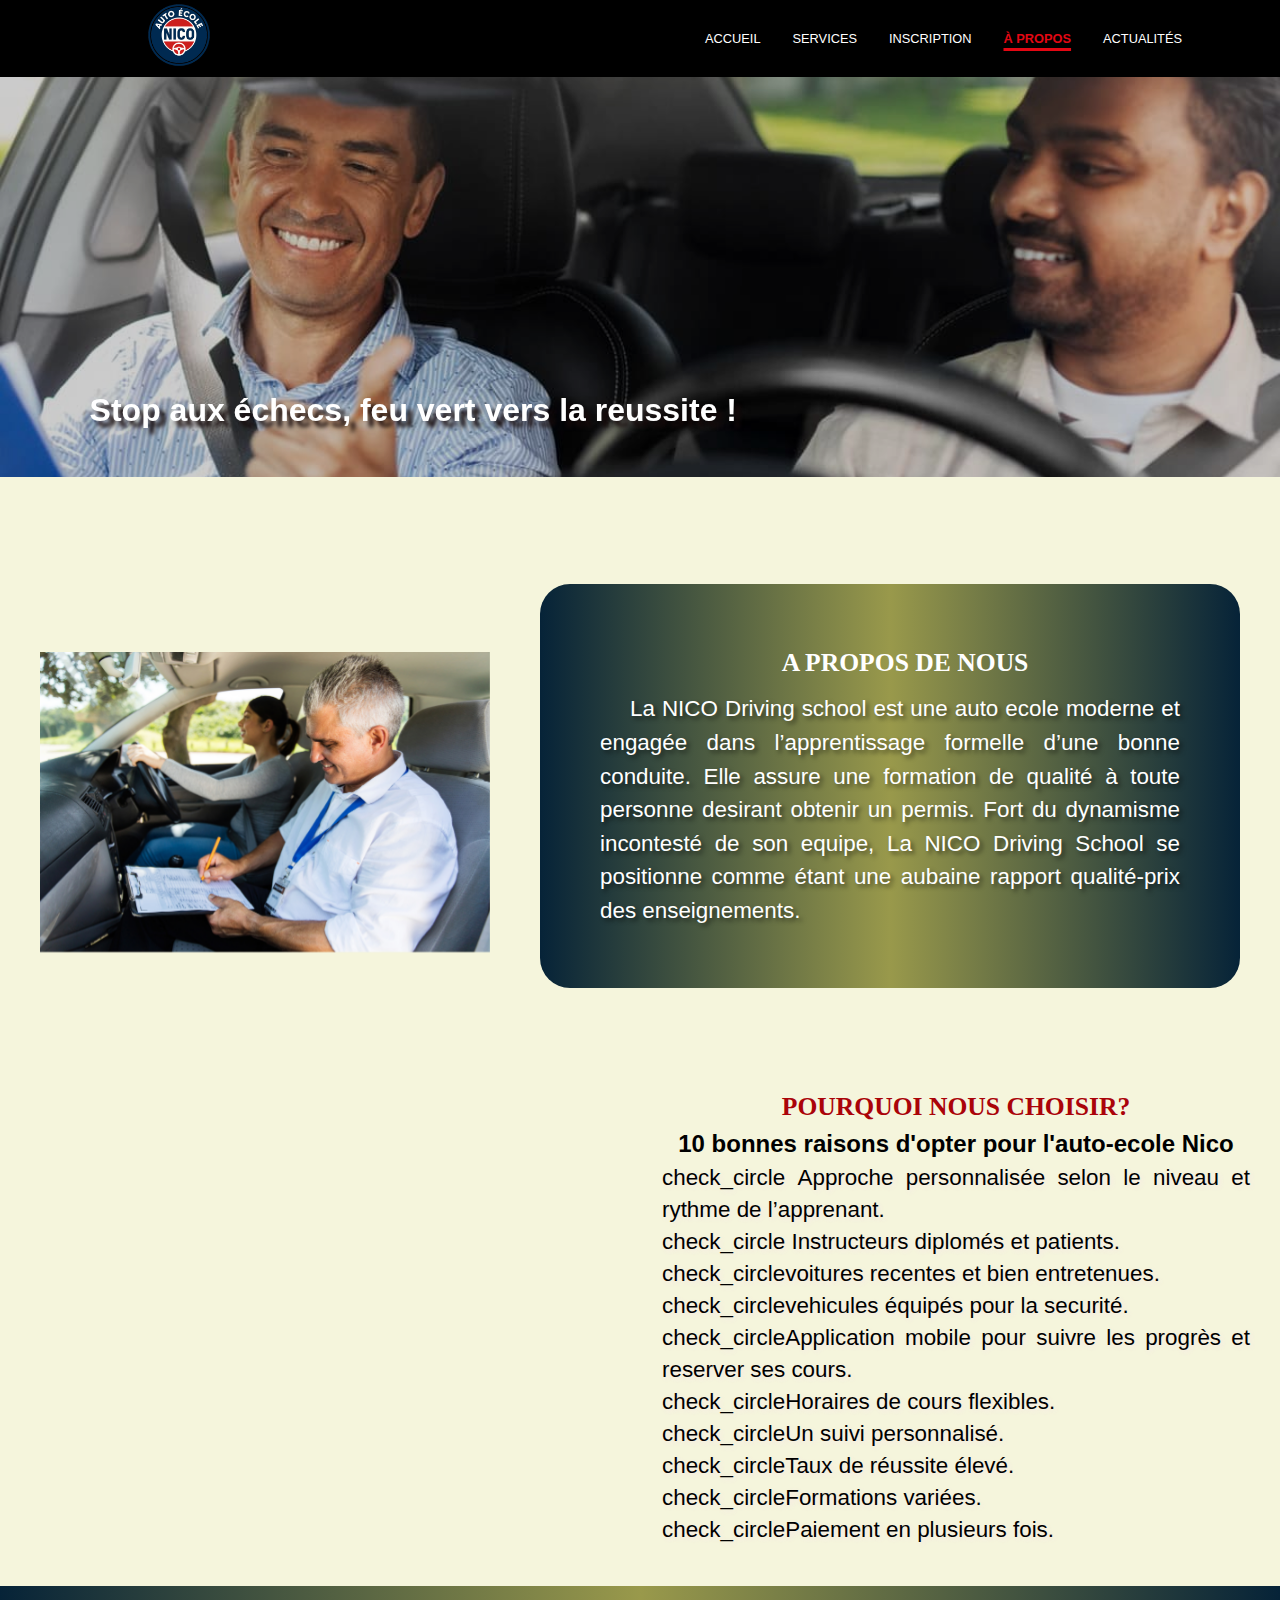
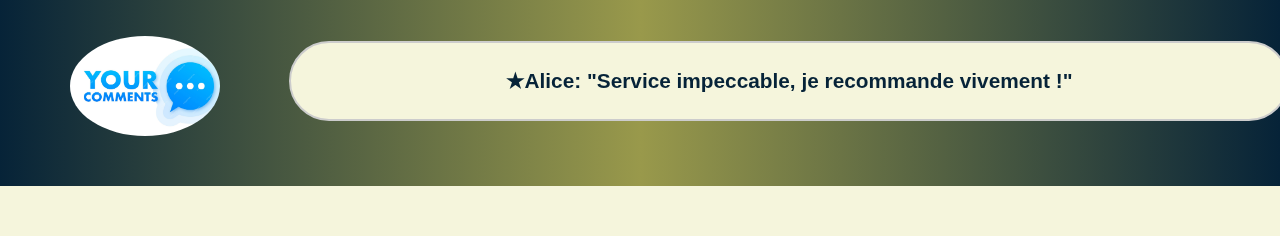
<file: apropos.html>
<!DOCTYPE html>
<html lang="fr">

<head>
    <meta charset="UTF-8" />
    <meta name="viewport" content="width=device-width, initial-scale=1.0" />
    <title>AUTO ÉCOLE NICO</title>
    <script src="index.js"></script>
    <link rel="stylesheet" href="nic.css" />
    <link rel="icon" href="images/light-logo.jpg" type="image/x-icon">
</head>
<body onload="fetchHeaderFooter()">
    <!--header-->
    <div id="header"></div>

    <div class="banniere">
        <img src="permis.jpeg"  alt="permis" />
        <div class="texte-banniere">
            <p>Stop aux échecs, feu vert vers la reussite !</p>
            
        </div>
    </div>

    <section class="info">
        <figure class="info-img"><img src="notes.jpg"  alt="notes"/></figure> 
        <div class="info-text">
            <h1><span>A PROPOS DE NOUS </span></h1>
            <P> La NICO Driving school est une auto ecole moderne et engagée dans l’apprentissage formelle d’une bonne conduite. 
                Elle assure une formation de qualité à toute personne desirant obtenir un permis. 
                Fort du dynamisme incontesté de son equipe, La NICO Driving School se positionne comme étant une aubaine rapport
                qualité-prix des enseignements.
            </P>
        </div>


    </section>


    <section class="mission">
        <figure class="mission img"> <img src="route.avif" class="img-bouge" alt="route" /></figure> 
        <div class="mission-text">
            <h2>POURQUOI <span>NOUS CHOISIR?</span></h2>
            <P>10 bonnes raisons d'opter pour l'auto-ecole Nico
            <ul class="avantages">
                <li><span class="material-symbols-outlined">check_circle </span>Approche personnalisée selon le niveau et rythme de l’apprenant. </li>
                <li><span class="material-symbols-outlined">check_circle </span>Instructeurs diplomés et patients.</li>
                <li><span class="material-symbols-outlined">check_circle</span>voitures recentes et bien entretenues.</li>
                <li><span class="material-symbols-outlined">check_circle</span>vehicules équipés pour la securité.</li>
                <li><span class="material-symbols-outlined">check_circle</span>Application mobile pour suivre les progrès et reserver ses cours.</li>
                <li><span class="material-symbols-outlined">check_circle</span>Horaires de cours flexibles.</li>
                <li><span class="material-symbols-outlined">check_circle</span>Un suivi personnalisé.</li>
                <li><span class="material-symbols-outlined">check_circle</span>Taux de réussite élevé.</li>
                <li><span class="material-symbols-outlined">check_circle</span>Formations variées.</li>
                <li><span class="material-symbols-outlined">check_circle</span>Paiement en plusieurs fois.</li>
                </ul>

        </div>     
           
        
    </section>
    
<section class="comment">

    <img src="com.jpg" alt="logo_commentaire" class="com-image">

        <div class="barre-commentaires">

      <div class="contenu">
        
        <div class="commentaire">★Alice: "Service impeccable, je recommande vivement !"</div>
        <div class="commentaire">★Paul: "Très bonne expérience, mon moniteur était génial."</div>
        <div class="commentaire">★Jeremy: "Des prix compétitifs et une équipe sympa."</div>
        <div class="commentaire">★Elisa: "J’ai eu mon permis du premier coup, merci !"</div>
      </div>
    </div>
  
</section>


    
    
</body>

</html>
</file>
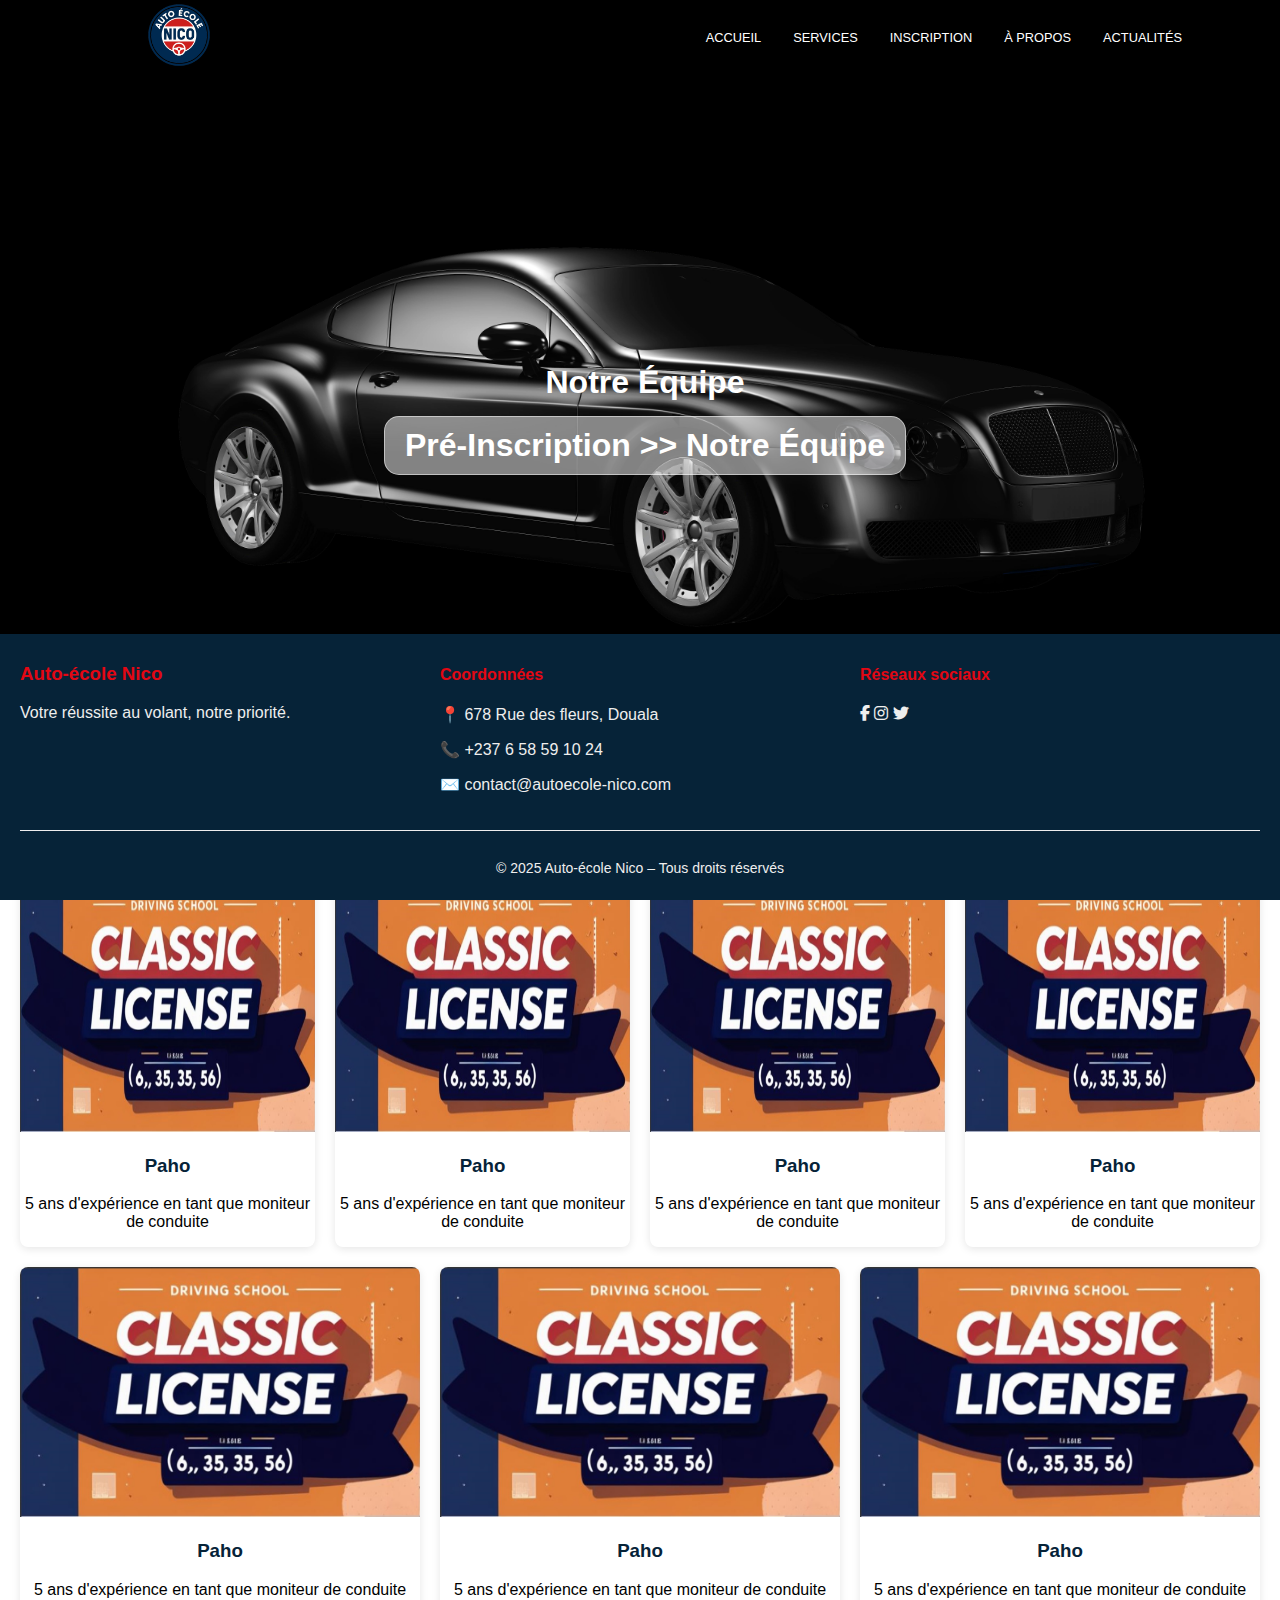
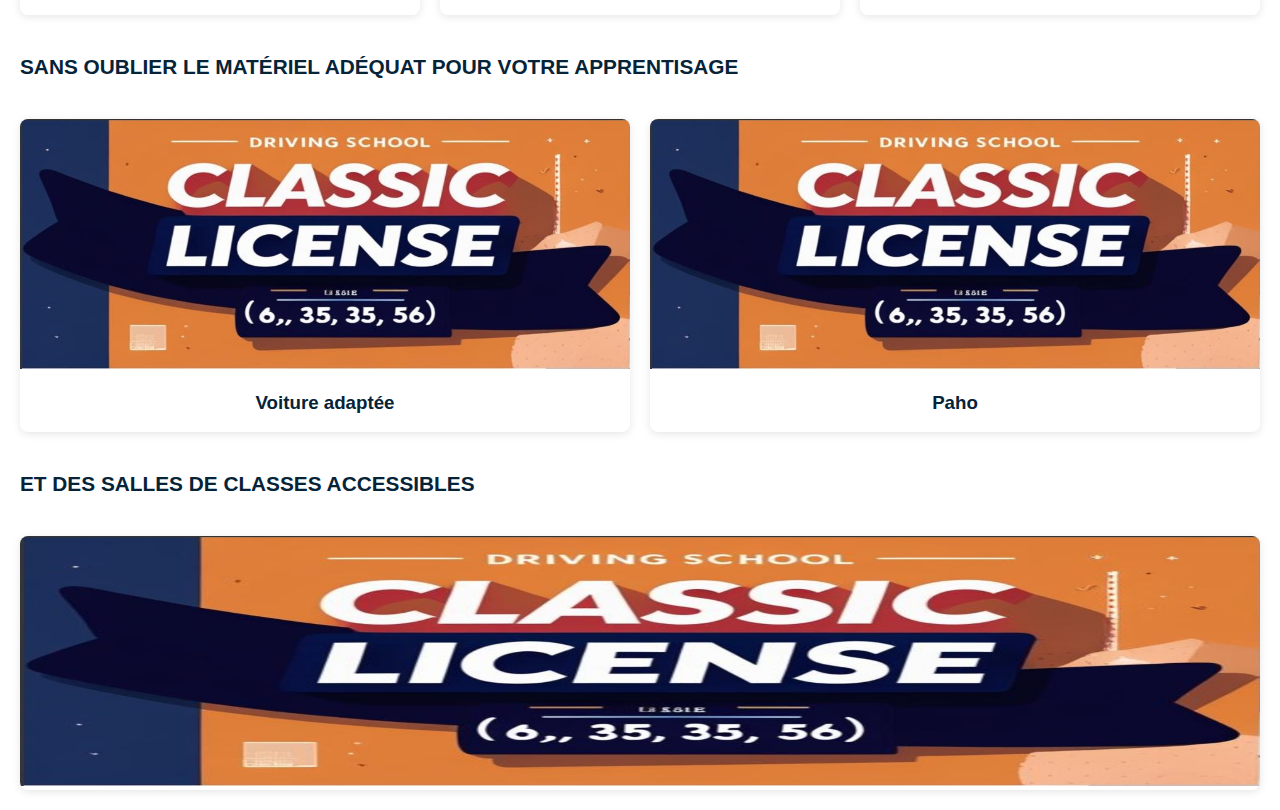
<file: equipe.html>
<!DOCTYPE html>
<html lang="en">
<head>
    <meta charset="UTF-8">
    <meta name="viewport" content="width=device-width, initial-scale=1.0">
    <title>AUTO ÉCOLE NICO</title>
    <link rel="shortcut icon" href="images/auto-ecole-nico.png" type="image/x-icon">
    <link rel="stylesheet" href="styles/equipeStyle.css">
    <script src="index.js"></script>
</head>
<body onload="fetchHeaderFooter()">
    <div id="header"></div>

    <div class="carousel-container">
        <img src="images/black-car.jpg" alt="" class="carousel">
        
        <div class="indication">
            <div class="nom">Notre Équipe</div>
            <div class="place">Pré-Inscription >> Notre Équipe</div>
        </div>
    </div>

    <div class="presentation">PROFITEZ DE NOTRE ÉQUIPE DE QUALITÉ À VOTRE SERVICE</div>

    <div class="card-container">
        <div class="card">
            <img src="images/permis classique.jpg" alt="">
            <h3>Paho</h3>
            <p>5 ans d'expérience en tant que moniteur de conduite</p>
        </div>

        <div class="card">
            <img src="images/permis classique.jpg" alt="">
            <h3>Paho</h3>
            <p>5 ans d'expérience en tant que moniteur de conduite</p>
        </div>

        
        <div class="card">
            <img src="images/permis classique.jpg" alt="">
            <h3>Paho</h3>
            <p>5 ans d'expérience en tant que moniteur de conduite</p>
        </div>

        
        <div class="card">
            <img src="images/permis classique.jpg" alt="">
            <h3>Paho</h3>
            <p>5 ans d'expérience en tant que moniteur de conduite</p>
        </div>

        <div class="card">
            <img src="images/permis classique.jpg" alt="">
            <h3>Paho</h3>
            <p>5 ans d'expérience en tant que moniteur de conduite</p>
        </div>

        <div class="card">
            <img src="images/permis classique.jpg" alt="">
            <h3>Paho</h3>
            <p>5 ans d'expérience en tant que moniteur de conduite</p>
        </div>

        <div class="card">
            <img src="images/permis classique.jpg" alt="">
            <h3>Paho</h3>
            <p>5 ans d'expérience en tant que moniteur de conduite</p>
        </div>
    </div>

    <div class="presentation">SANS OUBLIER LE MATÉRIEL ADÉQUAT POUR VOTRE APPRENTISAGE</div>

    <div class="card-container">
        <div class="card">
            <img src="images/permis classique.jpg" alt="">
            <h3>Voiture adaptée</h3>
        </div>

        <div class="card">
            <img src="images/permis classique.jpg" alt="">
            <h3>Paho</h3>
        </div>
    </div>

    <div class="presentation">ET DES SALLES DE CLASSES ACCESSIBLES</div>

    <div class="card-container">
        <div class="card">
            <img src="images/permis classique.jpg" alt="">
        </div>
    </div>

    <div id="footer"></div>
</body>
</html>
</file>
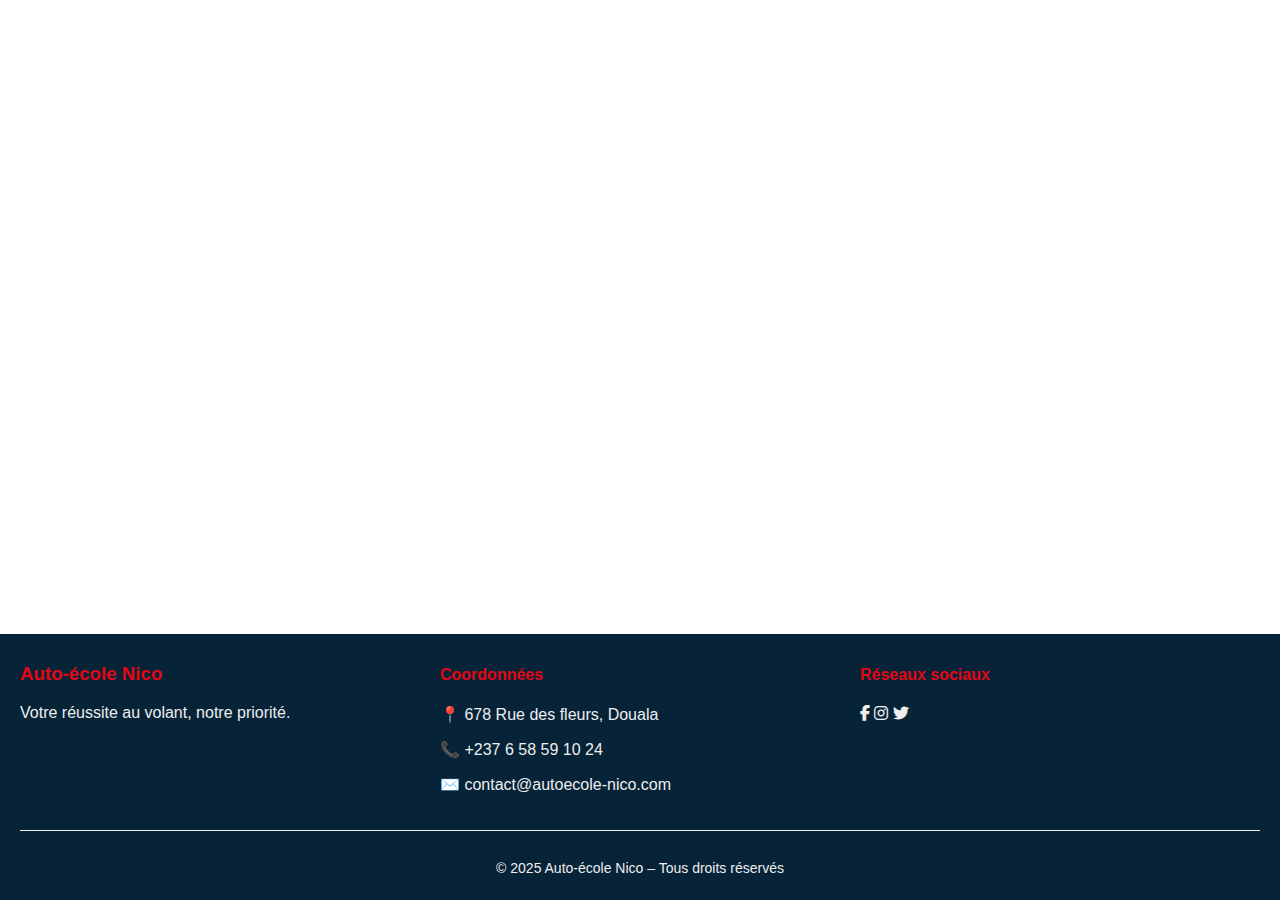
<file: footer.html>
<!DOCTYPE html>
<html lang="en">
<head>
    <link rel="stylesheet" href="https://cdnjs.cloudflare.com/ajax/libs/font-awesome/6.4.0/css/all.min.css">
    <meta charset="UTF-8">
    <meta name="viewport" content="width=device-width, initial-scale=1.0">
    <title>footer_site</title>
    <link rel="stylesheet" href="styles/footerStyle.css">
</head>
<body>
    <footer>
    <div class="footer-container">
        <div class="footer-section">
        <h3>Auto-école Nico</h3>
        <p>Votre réussite au volant, notre priorité.</p>
        </div>

        <div class="footer-section">
        <h4>Coordonnées</h4>
        <p>📍 678 Rue des fleurs, Douala</p>
        <p>📞 +237 6 58 59 10 24</p>
        <p>✉️ contact@autoecole-nico.com</p>
        </div>

        <div class="footer-section">
        <h4>Réseaux sociaux</h4>
        <p class="socials">
            <!--
            <a href="#">Facebook</a> |
            <a href="#">Instagram</a> |
            <a href="#">YouTube</a>
            -->
            <i class="fab fa-facebook-f"></i>
            <i class="fab fa-instagram"></i>
            <i class="fab fa-twitter"></i>
        </p>
        </div>
    </div>

    <div class="footer-bottom">
        <p>&copy; 2025 Auto-école Nico – Tous droits réservés</p>
    </div>
    </footer>
</body>
</html>
</file>
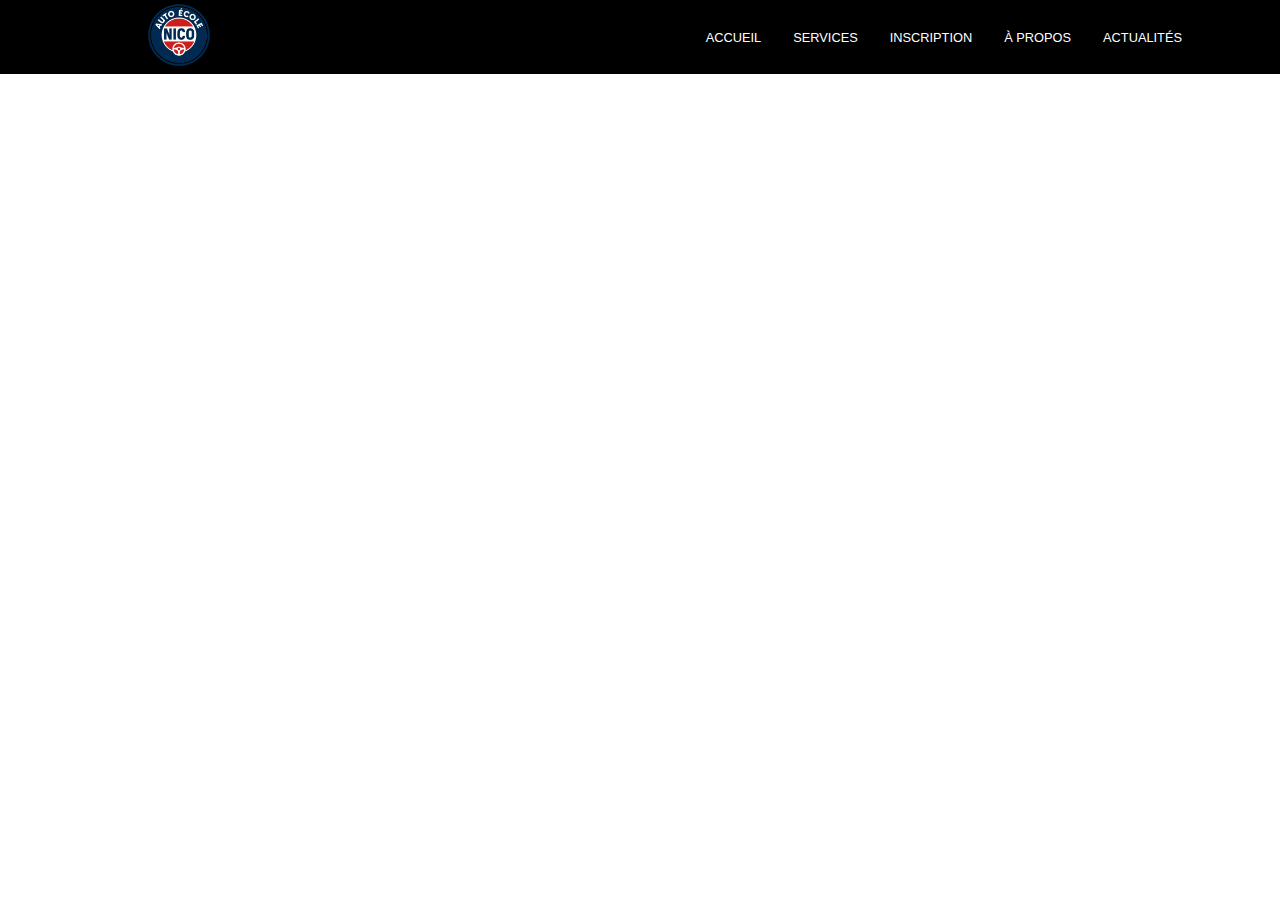
<file: header.html>
<!DOCTYPE html>
<html lang="en">
<head>
    <meta charset="UTF-8">
    <meta name="viewport" content="width=device-width, initial-scale=1.0">
    <link rel="stylesheet" href="styles/headerStyle.css">
    <script src="index.js"></script>
</head>
<body>

    <!--Navigation Menu-->
    <nav>
        <div class="logo">
            <a href="./index.html"><img src="images/auto-ecole-nico.png" alt="The Logo" class="logo-link"></a>
            <!-- <h3>Auto École Nico</h3> -->
        </div>

        <div class="hamburger" onclick="openClose()">
            <div class="bar"></div>
            <div class="bar"></div>
            <div class="bar"></div>
        </div>

        <ul class="sidebar">
            <li onclick="openClose()">
                <a><svg xmlns="http://www.w3.org/2000/svg" height="24px" viewBox="0 -960 960 960" width="24px" fill="#1f1f1f"><path d="m256-200-56-56 224-224-224-224 56-56 224 224 224-224 56 56-224 224 224 224-56 56-224-224-224 224Z"/></svg></a>
            </li>
            <li>
                <a href="/index.html" class="nav-link btn">Accueil</a>
            </li>
            <li>
                <a href="/services.html" class="nav-link btn">Services</a>
            </li>
            <li>
                <a href="/inscription.html" class="nav-link btn">Pré-Inscription</a>
            </li>
            <li>
                <a href="/apropos.html" class="nav-link btn">À propos</a>
            </li>
        </ul>

        <ul class="sidebar">
            <li onclick="openClose()">
                <a><svg xmlns="http://www.w3.org/2000/svg" height="24px" viewBox="0 -960 960 960" width="24px" fill="#1f1f1f"><path d="m256-200-56-56 224-224-224-224 56-56 224 224 224-224 56 56-224 224 224 224-56 56-224-224-224 224Z"/></svg></a>
            </li>
            <li>
                <a href="/index.html" class="nav-link btn">Accueil</a>
            </li>
            <li>
                <a href="/services.html" class="nav-link btn">Services</a>
            </li>
            <li>
                <a href="/inscription.html" class="nav-link btn">Pré-Inscription</a>
            </li>
            <li>
                <a href="/apropos.html" class="nav-link btn">À propos</a>
            </li>
        </ul>

        <ul class="nav-links">
            <li>
                <a href="./index.html" class="nav-link btn">Accueil</a>
            </li>
            <li>
                <a href="./services.html" class="nav-link btn">Services</a>
            </li>
            <li>
                <a href="/inscription.html" class="nav-link btn">Inscription</a>
            </li>
            <li>
                <a href="./apropos.html" class="nav-link btn">À propos</a>
            </li>
<li>
                <a href="./actualité.html" class="nav-link btn">Actualités</a>
            </li>
        </ul>
    </nav>
</body>
</html>
</file>
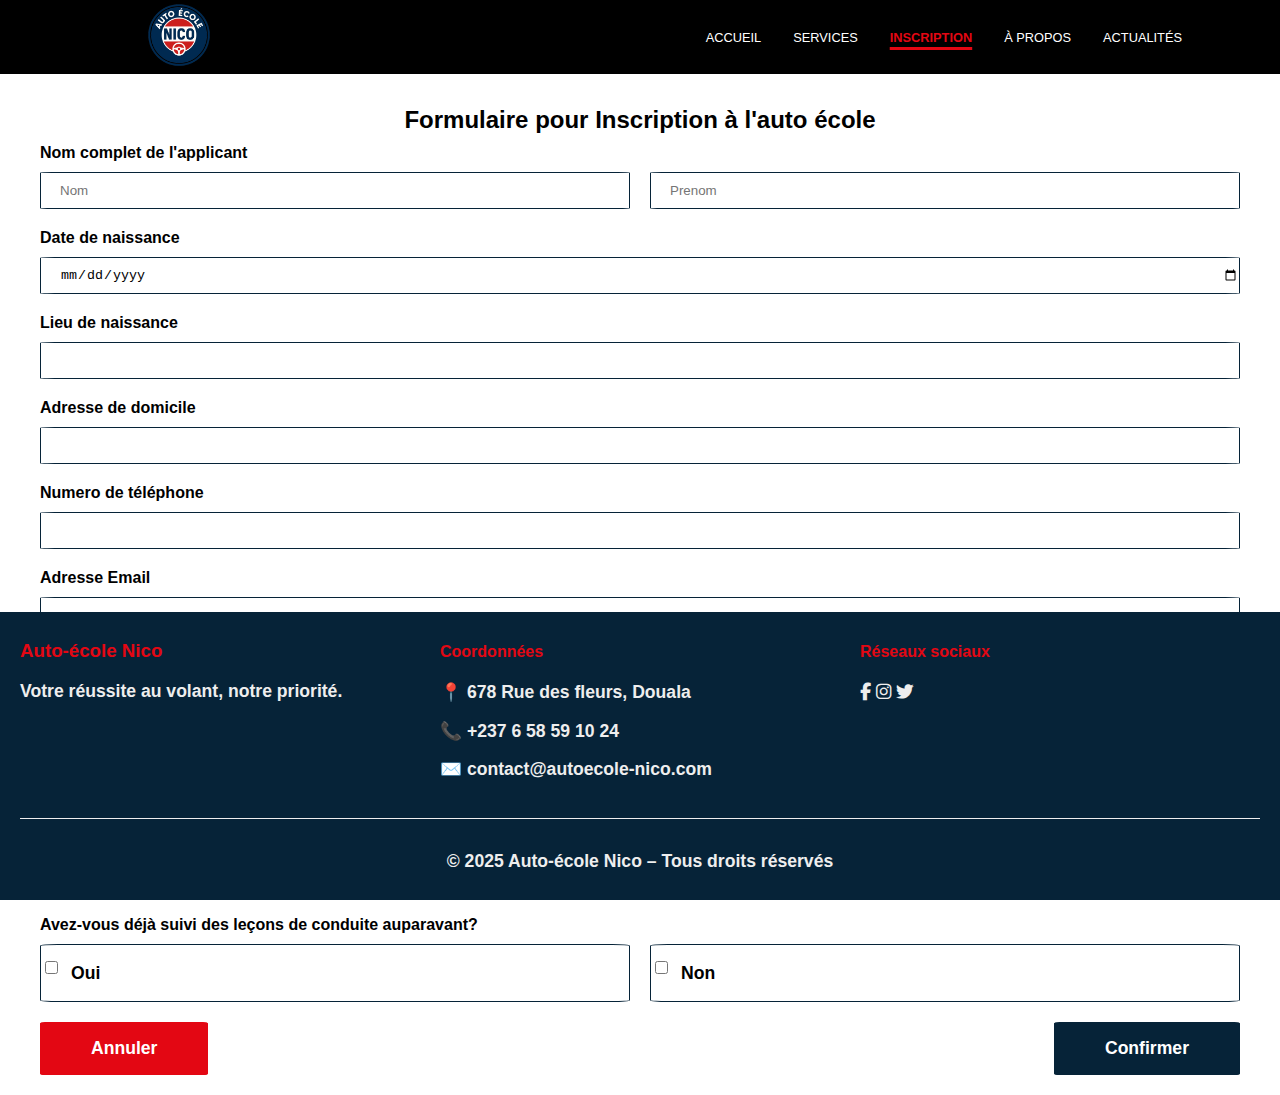
<file: inscription.html>
<!DOCTYPE html>
<html lang="en">
<head>
    <meta charset="UTF-8">
    <meta name="viewport" content="width=device-width, initial-scale=1.0">
    <title>INSCRIPTION</title>
    <link rel="shortcut icon" href="images/dark-logo.jpg" type="image/x-icon">
    <script src="index.js"></script>
    <link rel="stylesheet" href="styles/inscriptionStyle.css">
</head>
<body onload="fetchHeaderFooter()">
    <!--header-->
    <div id="header"></div>

    <div class="formulaire">
        <h4>Formulaire pour Inscription à l'auto école</h4>
        <form action="">
            <!--Nom et prenom-->
            <label for="nom_et_prenom">Nom complet de l'applicant</label>
            <div class="nom_prenom">
                <input type="text" placeholder="Nom" name="nom_prenom" id="nom_et_prenom">
                <input type="text" placeholder="Prenom" name="nom_prenom" id="nom_et_prenom">
            </div>

            <!--Date de naissance-->
            <label for="date_de_naissance">Date de naissance</label>
            <input type="date" name="date_de_naissance" id="date_de_naissance">

            <!--Lieu de Naissance-->
            <label for="lieu_de_naissance">Lieu de naissance</label>
            <input type="text" name="lieu_de_naissance" id="lieu_de_naissance">

            <!--Adresse de domicile-->
            <label for="adresse">Adresse de domicile</label>
            <input type="text" name="adresse" id="adresse">

            <!--Numero de telephone-->
            <label for="numero">Numero de téléphone</label>
            <input type="text" name="numero" id="numero">

            <!--Adresse Email-->
            <label for="email">Adresse Email</label>
            <input type="email" name="email" id="email">

            <!--Categorie-->
            <label for="selection">Catégorie</label>
            <select name="selection" id="selection" selected="">
                <option value=""></option>
                <option value="A">Catégorie A</option>
                <option value="B">Catégorie B</option>
            </select>

            <!--Type de formation-->
            <label for="type_de_formation">Sélectionnez le type de permis</label>
            <select name="type" id="type_de_formation">
                <option value="">Permis Express</option>
                <option value="">Permis Classique</option>
                <option value="">Permis Turbo</option>
                <option value="">Permis Campus</option>
            </select>

            <!--Permis Valide-->
            <label for="permis_valide">Avez-vous un permis de conduire valide?</label>
            <div class="permis_valid" id="permis_valide">
                <div class="oui">
                    <input type="checkbox" name="permis_valide" id="" class="check">
                    <p>Oui</p>
                </div>
                <div class="non">
                    <input type="checkbox" name="permis_valide" id="" class="check">
                    <p>Non</p>
                </div>
            </div>

            <!--Lecons Auparavant-->
            <label for="lecons_auparavant">Avez-vous déjà suivi des leçons de conduite auparavant?</label>
            <div class="lecons_auparavan" id="lecons_auparavant">
                <div class="oui">
                    <input type="checkbox" name="lecons_auparavant" id="" class="check">
                    <p>Oui</p>
                </div>
                <div class="non">
                    <input type="checkbox" name="lecons_auparavant" id="" class="check">
                    <p>Non</p>
                </div>
            </div>

            <div class="buttons">
                <button type="submit" class="cancel">Annuler</button>
                <button type="submit" class="confirm">Confirmer</button>
            </div>

        </form>
    </div>
    
    <!--footer-->
    <div id="footer"></div>
</body>
</html>
</file>
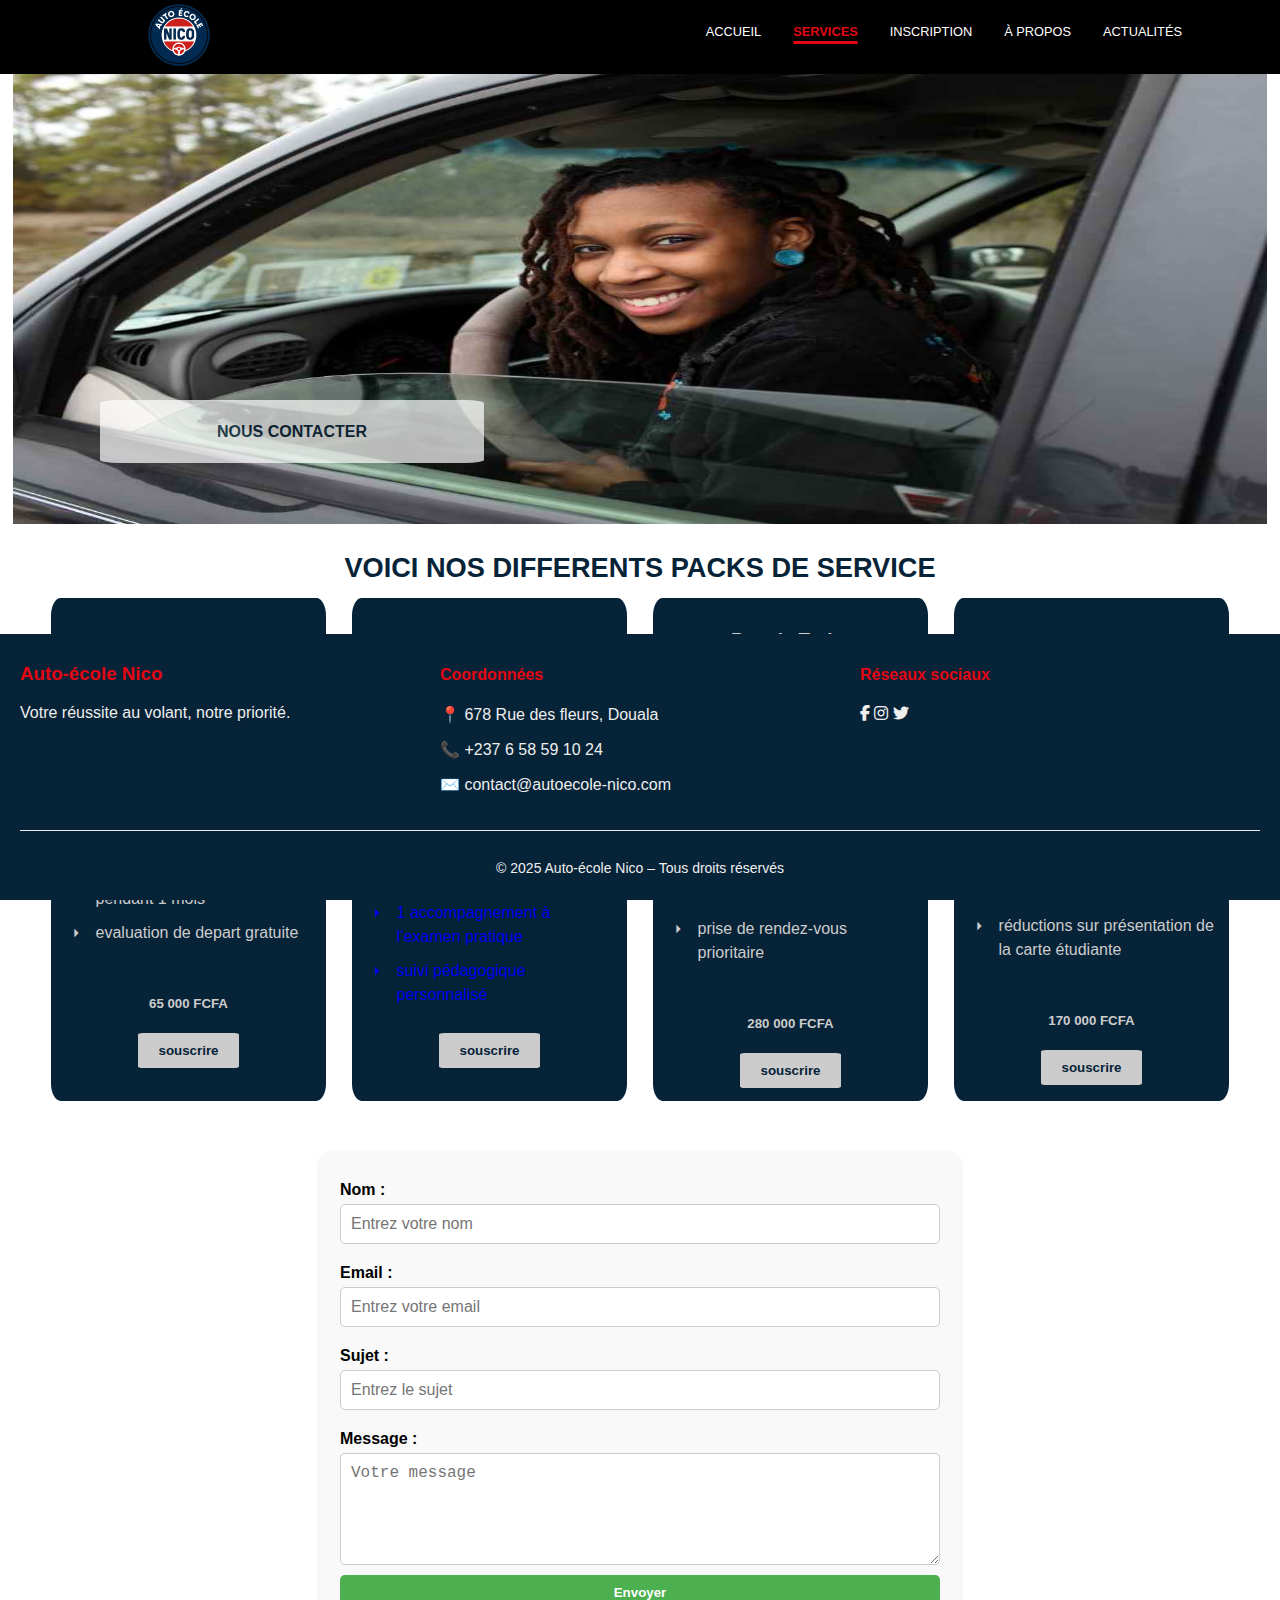
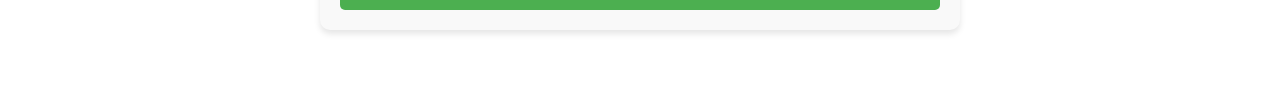
<file: services.html>
<!DOCTYPE html>
<html lang="en">
<head>
    <link rel="stylesheet" href="https://fonts.googleapis.com/css2?family=Material+Symbols+Outlined:opsz,wght,FILL,GRAD@20..48,100..700,0..1,-50..200&icon_names=arrow_right" />
    <link rel="icon" href="images/auto-ecole-nico.png" type="image/x-icon">
    <meta charset="UTF-8">
    <meta name="viewport" content="width=device-width, initial-scale=1.0">
    <title>AUTO ÉCOLE NICO</title>
    <script src="index.js"></script>
    <link rel="stylesheet" href="styles/servicesStyle.css">
</head>
<body onload="fetchHeaderFooter()">
    <!--header-->
    <div id="header"></div>
        <section>
            <div class="banniere">
                <img src="images/banniere.jpg" alt="la bannière" class="img-banniere">
                <a href="#fromForm"><button class="contacter">NOUS CONTACTER</button></a>
            </div>
            <div class="div-p">
                <p>VOICI NOS DIFFERENTS PACKS DE SERVICE</p>
            </div>
            <div class="div-section">
                <div class="div-soussection">
                    <h3>Permis Express</h3>
                    <div class="div-image">
                        <img src="images/permis express.jpg" alt="ici c'est le pack express">
                    </div>
                    <div>
                        <ul>
                            <li><span class="material-symbols-outlined">arrow_right</span>5 heures de conduite</li>
                            <li><span class="material-symbols-outlined">arrow_right</span>acces au code en ligne pendant 1 mois</li>
                            <li><span class="material-symbols-outlined">arrow_right</span>evaluation de depart gratuite</li>
                        </ul>
                    </div>
                    <h5>65 000 FCFA</h5>
                    <a href="inscription.html"><button onclick="setValue('65 000 XAF', 'Permis Express', 'images/permis express.jpg')">souscrire</button>
                </div>
                <div class="div-soussection">
                    <h3>Permis Classique</h3>
                    <div class="div-image">
                        <img src="images/permis classique.jpg" alt="ici c'est le pack Classique">
                    </div>
                    <div>
                        <ul>
                            <li><span class="material-symbols-outlined">arrow_right</span>20 heures de conduit</li>
                            <li><span class="material-symbols-outlined">arrow_right</span>cours de code en salle + code en ligne (3 mois)</li>
                            <li><span class="material-symbols-outlined">arrow_right</span>1 accompagnement à l’examen pratique</li>
                            <li><span class="material-symbols-outlined">arrow_right</span>suivi pédagogique personnalisé</li>
                        </ul>
                    </div>
                    <h5>230 000 FCFA</h5>
                    <a href="inscription.html"><button onclick="setValue('230 000 FCFA', 'Permis Classique', 'images/permis classique.jpg')">souscrire</button></a>
                </div>
                <div class="div-soussection">
                    <h3>Permis Turbo</h3>
                    <div class="div-image">
                        <img src="images/permis turbo.JPG" alt="ici c'est le pack turbo">
                    </div>
                    <div>
                        <ul>
                            <li><span class="material-symbols-outlined">arrow_right</span>20 heures de conduites en 10 jours</li>
                            <li><span class="material-symbols-outlined">arrow_right</span>accès code illimité (en ligne + en salle) pendant 2 mois</li>
                            <li><span class="material-symbols-outlined">arrow_right</span>2 accompagnements à l’examen</li>
                            <li><span class="material-symbols-outlined">arrow_right</span>prise de rendez-vous prioritaire</li>
                        </ul>
                    </div>
                    <h5>280 000 FCFA</h5>
                    <a href="inscription.html"><button onclick="setValue('280 000 FCFA', 'Permis Turbo', 'images/permis turbo.JPG')">souscrire</button></a>
                </div>
                <div class="div-soussection">
                    <h3>Permis Campus</h3>
                    <div class="div-image">
                        <img src="images/permis campus.jpg" alt="ici c'est le pack campus">
                    </div>
                    <div>
                        <ul>
                            <li><span class="material-symbols-outlined">arrow_right</span>15 heures de conduite</li>
                            <li><span class="material-symbols-outlined">arrow_right</span>code en ligne offert (2 mois)</li>
                            <li><span class="material-symbols-outlined">arrow_right</span>paiement échelonné possible</li>
                            <li><span class="material-symbols-outlined">arrow_right</span>réductions sur présentation de la carte étudiante</li>
                        </ul>
                    </div>
                    <h5>170 000 FCFA</h5>
                    <a href="inscription.html"><button onclick="setValue('170 000 FCFA', 'Permis Campus', 'images/permis campus.jpg')">souscrire</button></a>
                </div>
            </div>
            <div class="div-form">
                <form action="inscription.html" id="fromForm">
                    <label for="name">Nom :</label>
                    <input type="text" id="name" name="name" required placeholder="Entrez votre nom">
                    
                    <label for="email">Email :</label>
                    <input type="email" id="email" name="email" required placeholder="Entrez votre email">
                    
                    <label for="subject">Sujet :</label>
                    <input type="text" id="subject" name="subject" required placeholder="Entrez le sujet">
                    
                    <label for="message">Message :</label>
                    <textarea id="message" name="message" required placeholder="Votre message" rows="5"></textarea>
                    
                    <button type="submit" class="button-form">Envoyer</button>
                </form>
            </div>
        </section>        
    <div id="footer"></div>
</body>
</html>
</file>
<file: nic.css>
* {
    margin: 0;
    padding: 0;
    box-sizing: border-box;
}
body {
    font-family: 'Times news roman';
    line-height: 1.5;
    color:white;
    background: beige;
}
h1, h2{
    font-family: 'trebuchet';
    font-weight: 100px;
    font-weight: bold;
    font-size: 1.6rem;
    text-align: center;
    
}


h2{
    color:rgb(170, 3, 9);

}
.banniere {
    position: relative;
    margin-bottom: 60px;
}

.banniere img {
    width: 100%;
    object-fit: cover;
    height: 400px;
    filter: brightness(0.8);
    
}

.texte-banniere {
    position: absolute;
    bottom: 30px;
    left: 7%;
    font-weight: bold;
    max-width: 700px;
    text-align: center;
}
.texte-banniere p {
    font-size: 2rem;
    margin-bottom: 20px;
    text-shadow: 6px 6px 4px rgb(22, 10, 10);
    line-height: 1.5;
    text-align: center;
    color:white;
    font-family: Helvetica, sans-serif;
}  

.mission {
    display: flex;
    align-items: center;
    gap: 40px;
    padding: 30px;
    margin-bottom: 10px;
    border-radius: 40px;
    
}
.mission img {
    max-width: 500px;
    border-radius: 10px;
    width: 100%;
    top: 10px;
    position: relative;
    
}

.img-bouge {
    opacity: 0;
    animation: slideUp 3s ease-out forwards;
    transform: translateY(40px);
}

@keyframes slideUp {
    to {opacity: 1; transform: translateY(0);}

} 



.mission-text  {
    padding-left: 32px;
    font-size: 1.4rem ;
    flex: 1;
    margin-top: -50px; 
    gap: 20px;
}

.mission-text p {
    text-align: center;
    color: black;
    font-weight: bold;
    font-size: 1.5rem ;
}



ul.avantages li {
    line-height:2rem;
    text-align: justify;
    text-shadow: 2px 2px 5px rgba(247, 231, 231, 0.945);
    color: black;
    list-style: none;
 }


.material-symbols-outlined {
  font-variation-settings:
  'FILL' 0,
  'wght' 400,
  'GRAD' 0,
  'opsz' 24;
  
}


 
.info {
    display: flex;
    align-items: center;
    gap: 50px;
    padding: 40px;
    margin-bottom: 40px;
    line-height: 1.5;
    border-radius: 40px;
    
}


.info img {
   max-width: 700px;
   position: relative;
   width: 100%;

}





.info-text  {
    
    text-align: justify;
    line-height: 1.5;
    font-size: 1.4rem ;
    text-indent: 30px;
    background: linear-gradient(to right,rgb(6,35,56),rgb(153, 153, 75),rgb(6,35,56));
    display: flex;
    align-items: center;
    gap: 10px;
    padding: 60px;
    margin-bottom: 40px;
    border-radius: 30px;
    max-width: 700px;
    flex-direction: column;
    width: 100%;

}


.info-text p {
    text-shadow: 3px 3px 4px rgba(0,0,0,0.5);
}



.comment {
    display: flex;
    align-items: center;
    gap: 10px;
    padding: 50px;
    margin-bottom: 50px;
    line-height: 1.5;
    background:linear-gradient(to right,rgb(6,35,56),rgb(153, 153, 75),rgb(6,35,56));
    
}

.com-image {
    height: 100px;
    border-radius: 50%;  
    max-width: 200px;
    margin-left: 20px;
    
 }


/* Conteneur principal */
.barre-commentaires {
    width: 100%;
    max-width: 1000px;
    height: 80px;
    overflow: hidden;
    border: 2px solid #ccc;
    background-color: beige;
    position: relative;
    display: flex;
    margin-bottom: 10px ;
    border-radius: 40px;
    left: 5%;
  }


  /* Zone des commentaires animés */
  .contenu {
    display: flex;
    animation: defilement 50s linear infinite;
    padding: 10px;
  }

  /* Chaque commentaire individuel */
  .commentaire {
    flex: 0 0 100%;
    text-align: center;
    padding: 12px;
    color: rgb(6,35,56);
    font-size: 1.3rem;
    box-sizing: border-box;
    font-weight: bold;
  }

  /* Animation du défilement de droite à gauche */
  @keyframes defilement {
    0% {
      transform: translateX(0%);
    }
    100% {
      transform: translateX(-300%);
    }
  }

  /* Pause de l’animation au survol */
  .barre-commentaires:hover .contenu {
    animation-play-state: paused;
  }

/****      responsive      ***/
@media screen and (max-width: 768px) {

    .mission, .info, .comment {
      flex-direction: column;
      padding: 20px;
      gap: 20px;
    }

  
    .mission img,
    .info img {
      max-width: 100%;
      height: auto;
    }
  .banniere img {
      height: 100%;
    }
    .mission-text,
    .info-text {
      padding: 20px;
      margin-top: 0;
      font-size: 1rem;
    }
  
    .barre-commentaires {
      height: auto;
      flex-direction: column;
      left: 0;
      padding: 10px;
    }
  
    .commentaire {
      font-size: 1rem;
      padding: 10px;
    }
  
    .texte-banniere p {
      font-size: 1.2rem;
      padding: 0 10px;
    }
  
    h1, h2 {
      font-size: 1.3rem;
    }
  
    .info-text {
      padding: 20px;
    }
  
  }
</file>
<file: styles/equipeStyle.css>
#header {
    position: sticky;
    top: 0;
    right: 0;
    left: 0;
    z-index: 1000;
}

.carousel-container {
    position: relative;
}

.carousel {
    width: 100%;
    box-shadow: 0 4px 8px rgba(0, 0, 0, 0.3);
}

.indication {
    position: absolute;
    top: 40%;
    left: 30%;
    color: white;
    text-align: center;
    font-size: 2rem;
    font-weight: bold;
}

.nom {
    margin-bottom: 3%;
}

.place {
    border: 1px solid rgba(255, 255, 255, 0.5);
    background-color: rgba(255, 255, 255, 0.5);
    padding: 10px 20px;
    border-radius: 15px;
}

.presentation {
    padding: 20px;
    font-weight: bold;
    font-size: 1.3rem;
    color: rgb(6, 35, 56);
}

.card-container {
    display: flex;
    flex-wrap: wrap;
    justify-content: space-between;
    gap: 20px;
    padding: 20px;
}

.card {
    flex: 1 1 calc(25% - 20px); /* 4 per row */
    background: white;
    border-radius: 8px;
    overflow: hidden;
    box-shadow: 0 2px 8px rgba(0, 0, 0, 0.1);
    text-align: center;
}

.card img {
    width: 100%;
    height: 250px;
}

h3 {
    color: rgb(6, 35, 56);
}

@media screen and (max-width: 992px) {
    .card {
        flex: 1 1 calc(33.33% - 20px); /* 3 per row */
    }
}

@media screen and (max-width: 768px) {
    .card {
        flex: 1 1 calc(50% - 20px); /* 2 per row */
    }

    .indication {
        left: 20%;
    }
}

@media screen and (max-width: 650px) {
    .indication {
        left: 30%;
        font-size: 1.2rem;
    }
}

@media screen and (max-width: 480px) {
    .card {
        flex: 1 1 100%; /* 1 per row */
    }

    .indication {
        font-size: 1rem;
        left: 20%;
    }

    .presentation {
        font-size: 0.75rem;
    }
}

@media screen and (max-width: 376px) {
    .indication {
        font-size: 0.8rem;
    }
}
</file>
<file: styles/footerStyle.css>
footer {
  background-color: rgb(6, 35, 56);
  color: #eee;
  padding: 10px 20px 10px 20px;
  font-family: Arial, sans-serif;
  position: absolute;
  bottom: 0;
  left: 0;
  right: 0;
}

.footer-container {
  display: flex;
  flex-wrap: wrap;
  justify-content: space-around;
  gap: 20px;
}

.footer-section {
  flex: 1;
  min-width: 200px;
}

.footer-section h3,
.footer-section h4 {
  color: rgb(227, 7, 19);
}

.footer-section a {
  color: #f0c040;
  text-decoration: none;
}

.footer-section a:hover {
  text-decoration: underline;
}

.footer-bottom {
  text-align: center;
  border-top: 1px solid #eee;
  padding-top: 15px;
  margin-top: 20px;
  font-size: 14px;
}
/********responsive*******/
@media screen and (max-width: 696px) {
  .footer-container {
    flex-direction: column;
    align-items: center;
  }

  .footer-section {
    text-align: center;
  }
}
</file>
<file: styles/headerStyle.css>
body {
    margin: 0;
    padding: 0;
    font-family: Arial, Helvetica, sans-serif;
}

nav {
    position: sticky;
    top: 0;
    right: 0;
    left: 0;
    display: flex;
    flex-direction: row;
    justify-content: space-between;
    align-items: center;
    padding: 0 20px;
    /* background-color: rgb(6, 35, 56); */
    /* background-color: rgba(255, 255, 255, 0.5); */
    background-color: black;
}

.scrolled {
  background-color: rgba(255, 255, 255, 0.5);
  backdrop-filter: blur(10px);
}

.logo {
    display: flex;
    align-items: center;
    margin-left: 10%;
}

.logo img {
    width: 70px;
    height: 70px;
    border-radius: 50%;
}

.logo h3 {
    margin-left: 10px;
    /* color: #111; */
    color: white;
    text-decoration: none;
    font-size: 1.3rem;
}

.nav-links {
    display: flex;
    align-items: center;
    list-style: none;
    padding: 0;
    margin-right: 5%;
}

.nav-links a {
    display: flex;
    padding: 2px 16px;
    /* color: #111; */
    color: white;
    text-decoration: none;
    font-size: 0.8rem;
    text-transform: uppercase;
    transition: all ease-in-out 100ms;
}

.hamburger {
    display: none;
    cursor: pointer;
    width: 2rem;
}

.hamburger .bar {
    flex-basis: 100%;
    height: 4px;
    background-color: white;
    margin: 3px;
}

.nav-link[aria-current="page"] {
    text-decoration: underline rgb(227, 7, 19) 0.2rem;
    text-underline-offset: 0.3rem;
    color: rgb(227, 7, 19);
    font-weight: bold;
}
.nav-link:hover {
    color: rgb(227, 7, 19);
    text-decoration: underline rgb(227, 7, 19) 0.2rem;
    text-underline-offset: 0.3rem;
}

/*       Side bar     */
.sidebar {
    position: fixed;
    top: 0;
    right: 0;
    width: 200px;
    height: 100%;
    margin-top: 0;
    z-index: 10000;
    background-color: rgba(255, 255, 255, 0.5);
    backdrop-filter: blur(10px);
    box-shadow: -10px 0 10px rgba(0, 0, 0, 0.1);
    display: none;
    flex-direction: column;
    align-items: flex-start;
    justify-content: flex-start;
    padding-left: 5px;
}
.sidebar li {
    width: 100%;
    list-style: none;
    border-bottom: 2px solid rgb(6, 35, 56);
}
.sidebar a {
    width: 100%;
    display: flex;
    padding: 20px 16px;
    text-decoration: none;
    color: rgb(6, 35, 56);
    font-weight: bold;
    text-decoration: none;
    font-size: 1rem;
    text-transform: uppercase;
    transition: all ease-in-out 100ms;
}
.sidebar a[aria-current="page"] {
    color: rgb(227, 7, 19);
}

.nav-links button{
  padding: 10px 20px;
  border: 1px solid rgb(227, 7, 19);
  background-color: rgb(227, 7, 19);
  color: white;
  border-radius: 10px;
  transition: background-color 0.3s ease-in-out;
}
.nav-links button:hover {
    background-color: rgb(6, 35, 56);
    border: 1px solid rgb(6, 35, 56);
}

/*Dropdown*/
.dropdown li {
    display: block;
}
.dropdown {
    width: 12%;
    height: 50%;
    /* background: rgba(255, 255, 255, 0.5); */
    position: absolute;
    z-index: 999;
    display: none;
    padding-top: 20px;
}
.dropdown li a {
    text-align: center;
    text-decoration: none;
    color: rgb(227, 7, 19);
}

.serv:hover .dropdown{
    display: flex;
    padding-left: 0;
}
.serv:hover .dropdown a{
    color: rgb(227, 7, 19);
}
.serv:hover .dropdown a:hover {
    color: rgb(6, 35, 56);
}


/*           Responsive Design         */
@media screen and (max-width: 884px) {
    .nav-links {
        margin-right: 0;
    }
    .logo {
        margin-left: 0;
    }
}
@media screen and (max-width: 768px) {
    nav {
        flex-wrap: wrap;
        z-index: 100;
    }

    .hamburger {
        display: flex;
        flex-wrap: wrap;
    }

    .logo {
        height: 80px;
    }

    .nav-links {
        display: none;
        flex-basis: 100%;
        flex-wrap: wrap;
    }

    .nav-links li {
        flex-basis: 100%;
    }

    .nav-links a {
        text-align: center;
        justify-content: center;
        font-size: 28px;
        border-top: 1px solid black;
        border-bottom: 1px solid black;
        padding: 10px 0px;
    }

    .nav-link[aria-current="page"] {
        text-decoration: none;
    }
}

@media screen and (max-width: 334px) {
    nav {
        justify-content: space-between;
    }

    .logo h3 {
        font-size: 0.9rem;
    }
}

@media screen and (max-width: 253px) {
    nav {
        flex-direction: column;
    }
}
</file>
<file: styles/inscriptionStyle.css>
.formulaire {
    margin-left: 20px;
    margin-right: 20px;
    margin-bottom: 20px;
}

.formulaire > h4 {
    text-align: center;
    margin-bottom: 10px;
    font-size: 1.5rem;
}

form {
    margin-left: 20px;
    margin-right: 20px;
    display: flex;
    flex-direction: column;
    justify-content: space-between;
}

label {
    font-weight: bold;
}

p {
    font-size: 1.1rem;
    font-weight: bold;
}

input {
    height: 25px;
    padding: 5px 0px 5px 19px;
    border: 1px solid rgb(6, 35, 56);
    border-radius: 2%;
    margin-bottom: 20px;
    margin-top: 10px;
}

input:disabled {
    background-color: rgb(185, 181, 181);
    color: rgb(6, 35, 56);
    font-weight: bold;
}

select {
    height: 30px;
    padding: 5px 0px 5px 19px;
    border: 1px solid rgb(6, 35, 56);
    border-radius: 2%;
    margin-bottom: 20px;
    margin-top: 10px;
}

.nom_prenom {
    display: flex;
    flex-direction: row;
    flex-wrap: nowrap;
    column-gap: 20px;
}
.nom_prenom input {
    width: 50%;
}

.permis_valid {
    display: flex;
    flex-direction: row;
    column-gap: 20px;
    margin-top: 10px;
    margin-bottom: 20px;
}

.oui, .non {
    display: flex;
    flex-direction: row;
    width: 50%;
    column-gap: 10px;
    border: 1px solid rgb(6, 35, 56);
    border-radius: 3%;
}

.lecons_auparavan {
    display: flex;
    flex-direction: row;
    column-gap: 20px;
    margin-top: 10px;
    margin-bottom: 20px;
}

input[type="radio"] {
    appearance: none;
    width: 30px;
    height: 30px;
    border-radius: 50%;
}

input[type="radio"]:checked {
    background-color: rgb(6, 35, 56);
}

.buttons {
    display: flex;
    flex-direction: row;
    justify-content: space-between;
}

.cancel, .confirm {
    padding: 15px 50px;
    background-color: white;
    border-radius: 3%;
    font-size: 1.1rem;
    font-weight: bold;
    color: white;
}

.cancel {
    background-color: rgb(227, 7, 19);
    border: 1px solid rgb(227, 7, 19);
}

.confirm {
    background-color: rgb(6, 35, 56);
    border: 1px solid rgb(6, 35, 56);
}

@media screen and (max-width: 440px) {
    .buttons {
        display: flex;
        justify-content: none;
        flex-wrap: nowrap;
        column-gap: 20px;
    }

    .cancel, .confirm {
        width: 50%;
        padding: 2px 1px 1px 1px;
    }
}

@media screen and (max-width: 426px) {
    .formulaire > h4 {
        text-align: center;
        margin-bottom: 10px;
        font-size: 1rem;
    }
}

@media screen and (max-width: 320px) {
    .formulaire > h4 {
        text-align: center;
        margin-bottom: 10px;
        font-size: 0.8rem;
    }
}
</file>
<file: styles/servicesStyle.css>
#header {
    position: sticky;
    top: 0;
    right: 0;
    left: 0;
    z-index: 1000;
}

html {
  scroll-behavior: smooth;
}
section {
    padding: 1%;
    padding-top: 0;
}
.banniere {
    width: 100%;
    height: 450px;
}
.img-banniere {
    width: 100%;
    height: 100%;
}
/*---animation du bouton contacter---*/
@keyframes vibration {
    0% { transform: translate(0); }
    25% { transform: translate(1px, -1px); }
    50% { transform: translate(-1px, 1px); }
    75% { transform: translate(1px, 1px); }
    100% { transform: translate(0); }
}
.contacter {
    background-color: #fff;
    position: absolute;
    top: 400px;
    left: 100px;
    width: 30%;
    height: 7%;
    font-size: 100%;
    opacity: 0.7;
    transition: all 0.5s ease;
    animation: vibration 0.3s infinite;
    color: rgb(6, 35, 56);
}
.contacter:hover {
    color: #ccc;
    animation: none;
}
a {
    text-decoration: none;
}
/*ul {
    list-style-type: none;
    padding-left: 0;
    margin: 0 auto;
    text-align: center;
    color: #ccc;
}*/
ul {
    text-align: left;
    list-style: none;
    padding: 1%;

}
li {
    display: flex;
    align-items: flex-start;
    gap: 10px;
    margin-bottom: 10px;
    line-height: 1.5;
}
.div-p p{
    display: flex;
    flex-wrap: wrap;
    justify-content: center;
    text-align: center;
    color: rgb(6, 35, 56);
    font-family: Arial, sans-serif;
    font-weight: bold;
    padding: 0.1%;
    font-size: 170%;
    margin-bottom: 0;
}
.div-section {
    margin-bottom: 0.1%;
    display: flex;
    flex-wrap: wrap;
    justify-content: center;
}
.div-soussection {
    display: flex;
    flex-direction: column;
    justify-content: center;
    text-align: center;
    background-color: rgb(6, 35, 56);
    color: #ccc;
    padding: 1%;
    border-radius: 3.5%;
    margin: 1%;
    width: 20%;
    align-items: center;
    transition: transform 0.3s ease;
}
.div-image {
    height: 25%;
    width: 35%;
    margin-bottom: 1px;
}
.div-image img {
    width: 100% !important;
    height: 100% !important;
}
.div-soussection:hover {
    transform: scale(1.05);
    background-color: rgb(0, 29, 50);
}
@media screen and (max-width: 1000px) {
    .div-soussection {
        width: 40%;
    }        
}
@media screen and (max-width: 450px) {
    .div-soussection {
        width: 85%;
    }        
}
button {
    padding: 10px 20px;
    background-color: #ccc;
    color: rgb(6, 35, 56);
    font-weight: bold;
    margin-top: auto;
    cursor: pointer;
    border-radius: 5%;
    border: none;
}
button:hover {
    background-color: rgb(227, 7, 19);
    color: #ccc;
}
/*---form---*/
.div-form {
    max-width: 600px;
    margin: 0 auto;
    margin-top: 3%;
    margin-bottom: 3%;
    padding: 20px;
    background-color: #f9f9f9;
    border-radius: 10px;
    box-shadow: 0 4px 6px rgba(0, 0, 0, 0.1);
}
form {
    display: flex;
    flex-direction: column;
    scroll-margin-top: 100px; /* Ajoute de l’espace en haut après scroll */
}

label {
    font-weight: bold;
    margin-top: 10px;
    margin-bottom: 5px;
}

input, textarea {
    padding: 10px;
    margin-bottom: 10px;
    border: 1px solid #ccc;
    border-radius: 5px;
    font-size: 1rem;
}

.button-form {
    background-color: #4CAF50; 
    color: white;
    font-weight: bold;
    padding: 10px 20px;
    border: none;
    border-radius: 5px;
    cursor: pointer;
    transition: background-color 0.3s;
}

.button-form:hover {
    background-color: #45a049; 
}
.material-symbols-outlined {
  font-variation-settings:
  'FILL' 0,
  'wght' 400,
  'GRAD' 0,
  'opsz' 24;
  font-size: 20px; /* Taille de l’icône */
  line-height: 1; /* Alignement vertical */
  margin-top: 2px; /* Ajuste légèrement la position vers le bas si nécessaire */
  flex-shrink: 0; /* Empêche l’icône de se réduire */
}
</file>
